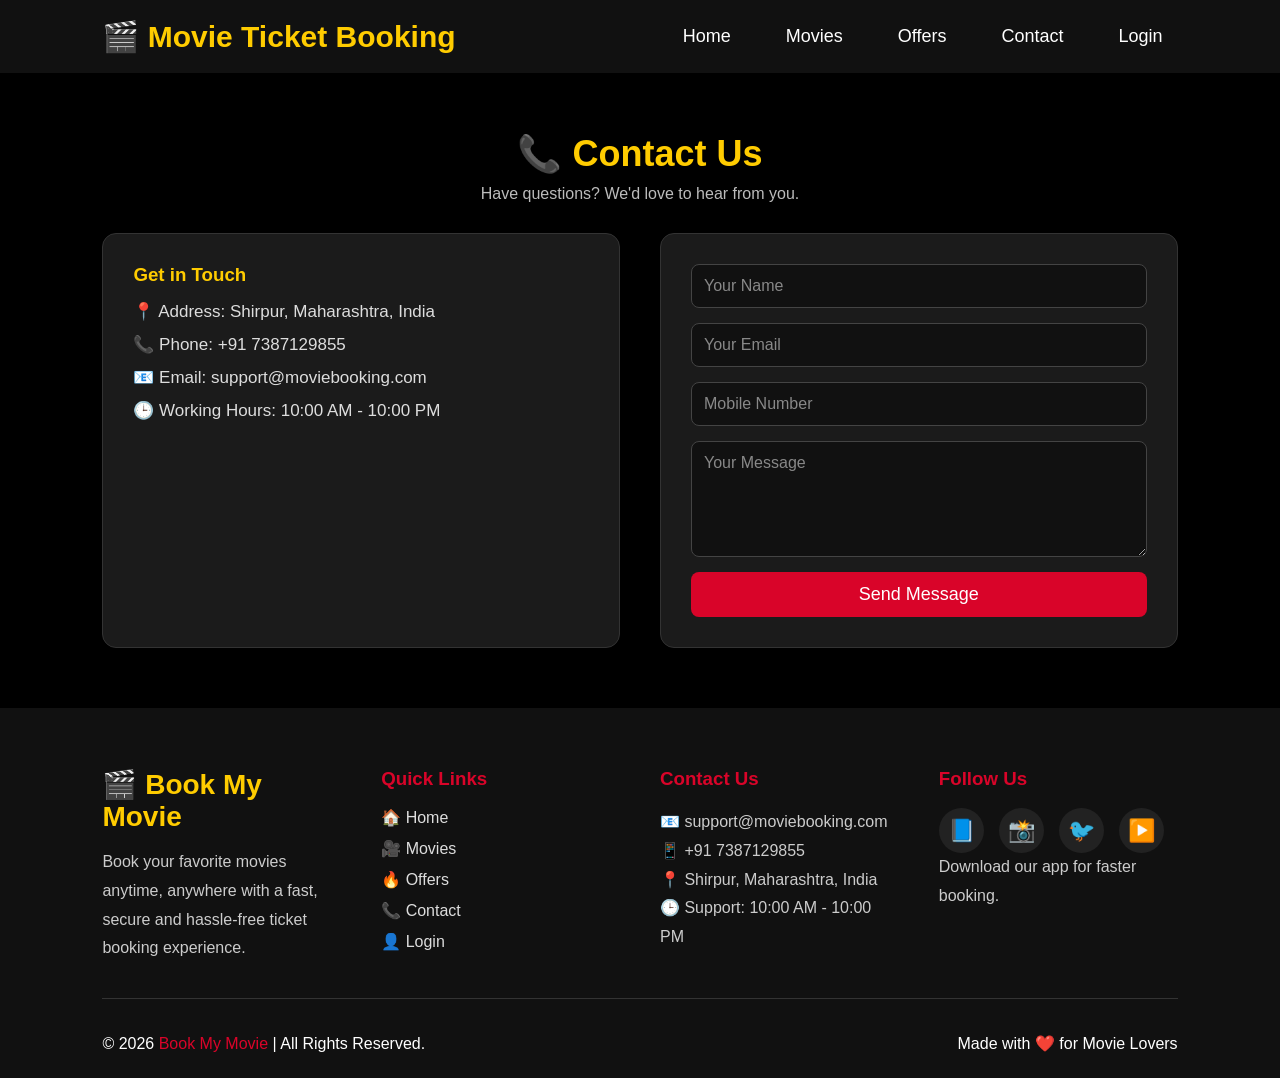
<file: contact.html>
<!DOCTYPE html>
<html lang="en">

<head>
    <meta charset="UTF-8">
    <meta name="viewport" content="width=device-width, initial-scale=1.0">
    <title>Book My Movie - Contact</title>
    <style>
        /* Reset */
        * {
            margin: 0;
            padding: 0;
            box-sizing: border-box;
            font-family: Arial, Helvetica, sans-serif;
        }

        body {
            background: #000;
        }

        /* Header */
        header {
            display: flex;
            justify-content: space-between;
            align-items: center;
            padding: 18px 8%;
            background: #111;
            color: white;
            position: sticky;
            top: 0;
            z-index: 1000;
        }

        header h1 {
            font-size: 30px;
            color: #ffcc00;
        }

        #menuCheck {
            display: none;
        }

        .menu-toggle {
            display: none;
            flex-direction: column;
            justify-content: space-between;
            width: 30px;
            height: 22px;
            cursor: pointer;
            z-index: 1100;
        }

        .menu-toggle span {
            display: block;
            height: 3px;
            width: 100%;
            background: #ffcc00;
            border-radius: 3px;
            transition: .3s;
        }

        #menuCheck:checked~.menu-toggle span:nth-child(1) {
            transform: translateY(9.5px) rotate(45deg);
        }

        #menuCheck:checked~.menu-toggle span:nth-child(2) {
            opacity: 0;
        }

        #menuCheck:checked~.menu-toggle span:nth-child(3) {
            transform: translateY(-9.5px) rotate(-45deg);
        }

        nav {
            display: flex;
            align-items: center;
            gap: 25px;
        }

        nav a {
            text-decoration: none;
            color: white;
            font-size: 18px;
            font-weight: 500;
            transition: .3s;
            padding: 8px 15px;
            border-radius: 5px;
        }

        nav a:hover {
            background: #d90429;
            color: #fff;
        }

        .contact {
            padding: 60px 8%;
            background: #000;
        }

        .contact h2 {
            text-align: center;
            font-size: 36px;
            color: #ffcc00;
            margin-bottom: 10px;
        }

        .contact p {
            text-align: center;
            color: #bbb;
            margin-bottom: 30px;
        }

        .contact-container {
            display: flex;
            justify-content: space-between;
            gap: 40px;
            flex-wrap: wrap;
        }

        .contact-info,
        .contact-form {
            flex: 1;
            min-width: 300px;
            background: #1b1b1b;
            border: 1px solid #333;
            border-radius: 14px;
            padding: 30px;
        }

        .contact-info h3 {
            color: #ffcc00;
            margin-bottom: 15px;
        }

        .contact-info p {
            text-align: left;
            margin: 12px 0;
            font-size: 17px;
            color: #ddd;
        }

        .contact-form form {
            display: flex;
            flex-direction: column;
        }

        .contact-form input,
        .contact-form textarea {
            padding: 12px;
            margin-bottom: 15px;
            border: 1px solid #444;
            border-radius: 8px;
            font-size: 16px;
            background: #111;
            color: #fff;
        }

        .contact-form input::placeholder,
        .contact-form textarea::placeholder {
            color: #888;
        }

        .contact-form input:focus,
        .contact-form textarea:focus {
            outline: none;
            border-color: #d90429;
        }

        .contact-form button {
            padding: 12px;
            background: #d90429;
            color: #fff;
            border: none;
            border-radius: 8px;
            cursor: pointer;
            font-size: 18px;
            transition: .3s;
        }

        .contact-form button:hover {
            background: #ffcc00;
            color: #111;
        }

        /* ==========================
       SUCCESS POPUP MODAL (pure CSS, driven by :target)
    ========================== */

        .overlay {
            display: none;
            position: fixed;
            inset: 0;
            background: rgba(0, 0, 0, 0.75);
            backdrop-filter: blur(3px);
            z-index: 2000;
            align-items: center;
            justify-content: center;
        }

        /* When the URL hash matches this popup's id, show it — no JS needed */
        .overlay:target {
            display: flex;
        }

        .popup {
            background: #161616;
            border: 2px solid #d90429;
            border-radius: 18px;
            padding: 40px 35px;
            width: 90%;
            max-width: 380px;
            text-align: center;
            box-shadow: 0 0 40px rgba(217, 4, 41, .5);
            position: relative;
        }

        .popup .checkmark {
            width: 70px;
            height: 70px;
            margin: 0 auto 18px;
            border-radius: 50%;
            background: linear-gradient(45deg, #00c853, #2e7d32);
            display: flex;
            align-items: center;
            justify-content: center;
            font-size: 34px;
            color: white;
            box-shadow: 0 0 20px rgba(0, 200, 83, .6);
        }

        .popup h2 {
            color: #fff;
            font-size: 24px;
            margin-bottom: 10px;
            text-transform: uppercase;
            letter-spacing: 1px;
        }

        .popup p.msg {
            color: #bbb;
            font-size: 15px;
            margin-bottom: 6px;
        }

        .popup .close-btn {
            display: block;
            margin-top: 20px;
            width: 100%;
            padding: 13px;
            border: none;
            border-radius: 8px;
            background: linear-gradient(45deg, #d90429, #8f0018);
            color: white;
            font-size: 16px;
            font-weight: bold;
            cursor: pointer;
            transition: .3s;
            text-decoration: none;
        }

        .popup .close-btn:hover {
            background: linear-gradient(45deg, #ffffff, #d90429);
            color: black;
            box-shadow: 0 0 20px #d90429;
        }

        /* ==========================
       FOOTER
    ========================== */

        .footer {
            background: #111;
            padding: 60px 8% 25px;
            color: #fff;
        }

        .footer-container {
            display: grid;
            grid-template-columns: repeat(auto-fit, minmax(220px, 1fr));
            gap: 40px;
        }

        .footer-logo {
            color: #ffcc00;
            margin-bottom: 15px;
            font-size: 28px;
        }

        .footer-box h3 {
            color: #d90429;
            margin-bottom: 18px;
        }

        .footer-box p {
            color: #ccc;
            line-height: 1.8;
        }

        .footer-box ul {
            list-style: none;
        }

        .footer-box ul li {
            margin: 12px 0;
        }

        .footer-box ul li a {
            color: #ddd;
            text-decoration: none;
            transition: .3s;
        }

        .footer-box ul li a:hover {
            color: #d90429;
            padding-left: 5px;
        }

        .social-icons {
            display: flex;
            gap: 15px;
            margin-top: 15px;
        }

        .social-icons a {
            width: 45px;
            height: 45px;
            display: flex;
            justify-content: center;
            align-items: center;
            background: #222;
            border-radius: 50%;
            text-decoration: none;
            font-size: 22px;
            transition: .3s;
        }

        .social-icons a:hover {
            background: #d90429;
        }

        .footer hr {
            margin: 35px 0;
            border: none;
            height: 1px;
            background: #333;
        }

        .footer-bottom {
            display: flex;
            justify-content: space-between;
            align-items: center;
            flex-wrap: wrap;
            gap: 15px;
        }

        .footer-bottom span {
            color: #d90429;
        }

        @media(max-width:1024px) {

            .contact {
                padding: 50px 5%;
            }

            .footer {
                padding: 50px 5%;
            }

            .footer-container {
                grid-template-columns: repeat(2, 1fr);
            }
        }

        @media(max-width:768px) {

            header {
                flex-wrap: wrap;
            }

            .menu-toggle {
                display: flex;
            }

            nav {
                display: none;
                flex-direction: column;
                width: 100%;
                background: #111;
                position: absolute;
                top: 100%;
                left: 0;
                padding: 10px 0;
                gap: 0;
                border-top: 1px solid #262626;
            }

            #menuCheck:checked~nav {
                display: flex;
            }

            nav a {
                width: 100%;
                text-align: center;
                padding: 14px 15px;
                border-radius: 0;
                border-bottom: 1px solid #1c1c1c;
            }

            .contact {
                padding: 40px 15px;
            }

            .contact h2 {
                font-size: 28px;
            }

            .contact p {
                font-size: 15px;
            }

            .contact-container {
                flex-direction: column;
                gap: 25px;
            }

            .contact-info,
            .contact-form {
                min-width: 100%;
                padding: 22px 18px;
            }

            .contact-info p {
                text-align: center;
                font-size: 15px;
            }

            .contact-info h3 {
                text-align: center;
            }

            .contact-form button {
                width: 100%;
            }

            .footer {
                padding: 40px 15px;
            }

            .footer-container {
                grid-template-columns: 1fr;
                text-align: center;
            }

            .social-icons {
                justify-content: center;
            }

            .footer-bottom {
                flex-direction: column;
                text-align: center;
            }
        }

        @media(max-width:480px) {

            header {
                padding: 14px;
            }

            header h1 {
                font-size: 22px;
            }

            .contact h2 {
                font-size: 24px;
            }

            .contact-form input,
            .contact-form textarea {
                font-size: 15px;
            }

            .footer-logo {
                font-size: 22px;
            }
        }
    </style>
</head>

<body>

    <header>
        <h1>🎬 Movie Ticket Booking</h1>

        <input type="checkbox" id="menuCheck">

        <label for="menuCheck" class="menu-toggle" aria-label="Toggle navigation">
            <span></span>
            <span></span>
            <span></span>
        </label>

        <nav>
            <a href="index.html">Home</a>
            <a href="movies.html">Movies</a>
            <a href="offers.html">Offers</a>
            <a href="contact.html">Contact</a>
            <a href="login.html">Login</a>
        </nav>
    </header>


    <!-- Contact Section -->
    <section class="contact">

        <h2>📞 Contact Us</h2>
        <p>Have questions? We'd love to hear from you.</p>

        <div class="contact-container">

            <div class="contact-info">
                <h3>Get in Touch</h3>
                <p>📍 Address: Shirpur, Maharashtra, India</p>
                <p>📞 Phone: +91 7387129855</p>
                <p>📧 Email: support@moviebooking.com</p>
                <p>🕒 Working Hours: 10:00 AM - 10:00 PM</p>
            </div>

            <div class="contact-form">
                <!-- No JavaScript: submitting jumps the page to #successPopup, and the
                     .overlay:target CSS rule below reveals the popup -->
                <form action="#successPopup" method="get">
                    <input type="text" name="name" placeholder="Your Name" required>

                    <input type="email" name="email" placeholder="Your Email" required>

                    <input type="tel" name="mobile" placeholder="Mobile Number" required>

                    <textarea rows="5" name="message" placeholder="Your Message" required></textarea>

                    <button type="submit">Send Message</button>
                </form>
            </div>

        </div>

    </section>

    <!-- Success Popup — shown purely via CSS :target, no JavaScript -->
    <div class="overlay" id="successPopup">
        <div class="popup">
            <div class="checkmark">✓</div>
            <h2>Message Sent!</h2>
            <p class="msg"></p>
            <a href="#" class="close-btn">Close</a>
        </div>
    </div>


    <!-- Footer -->
    <footer class="footer">

        <div class="footer-container">

            <div class="footer-box">
                <h2 class="footer-logo">🎬 Book My Movie</h2>
                <p>
                    Book your favorite movies anytime, anywhere with a fast,
                    secure and hassle-free ticket booking experience.
                </p>
            </div>

            <div class="footer-box">
                <h3>Quick Links</h3>
                <ul>
                    <li><a href="index.html">🏠 Home</a></li>
                    <li><a href="movies.html">🎥 Movies</a></li>
                    <li><a href="offers.html">🔥 Offers</a></li>
                    <li><a href="contact.html">📞 Contact</a></li>
                    <li><a href="login.html">👤 Login</a></li>
                </ul>
            </div>

            <div class="footer-box">
                <h3>Contact Us</h3>
                <p>📧 support@moviebooking.com</p>
                <p>📱 +91 7387129855</p>
                <p>📍 Shirpur, Maharashtra, India</p>
                <p>🕒 Support: 10:00 AM - 10:00 PM</p>
            </div>

            <div class="footer-box">
                <h3>Follow Us</h3>
                <div class="social-icons">
                    <a href="#">📘</a>
                    <a href="#">📸</a>
                    <a href="#">🐦</a>
                    <a href="#">▶️</a>
                </div>
                <p class="download">Download our app for faster booking.</p>
            </div>

        </div>

        <hr>

        <div class="footer-bottom">
            <p>© 2026 <span>Book My Movie</span> | All Rights Reserved.</p>
            <p>Made with ❤️ for Movie Lovers</p>
        </div>

    </footer>

</body>

</html>
</file>
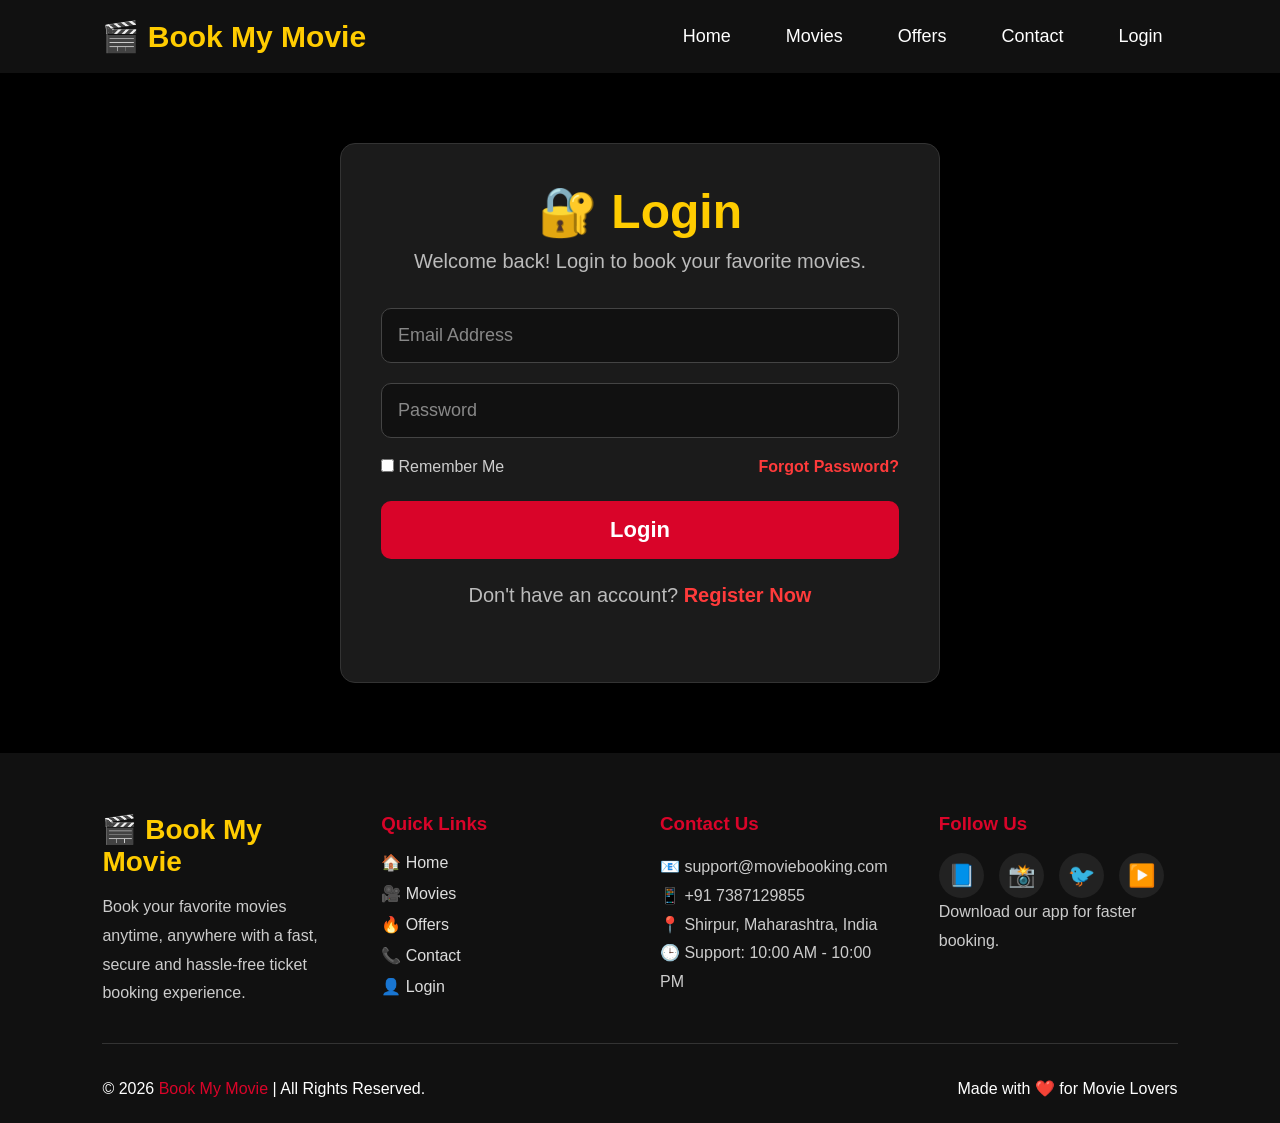
<file: login.html>
<!DOCTYPE html>
<html lang="en">

<head>
    <meta charset="UTF-8">
    <meta name="viewport" content="width=device-width, initial-scale=1.0">
    <title>Book My Movie - Login</title>
    <style>
        /* Reset */
        * {
            margin: 0;
            padding: 0;
            box-sizing: border-box;
            font-family: Arial, Helvetica, sans-serif;
        }

        body {
            background: #000;
        }

        /* Header */
        header {
            display: flex;
            justify-content: space-between;
            align-items: center;
            padding: 18px 8%;
            background: #111;
            color: rgb(241, 236, 236);
            position: sticky;
            top: 0;
            z-index: 1000;
        }

        header h1 {
            font-size: 30px;
            color: #ffcc00;
        }

        /* Hidden checkbox that drives the mobile menu state (CSS-only, no JS) */
        #menuCheck {
            display: none;
        }

        /* Hamburger icon — hidden on desktop, shown on mobile */
        .menu-toggle {
            display: none;
            flex-direction: column;
            justify-content: space-between;
            width: 30px;
            height: 22px;
            cursor: pointer;
            z-index: 1100;
        }

        .menu-toggle span {
            display: block;
            height: 3px;
            width: 100%;
            background: #ffcc00;
            border-radius: 3px;
            transition: .3s;
        }

        /* Hamburger animates into an X when the checkbox is checked */
        #menuCheck:checked~.menu-toggle span:nth-child(1) {
            transform: translateY(9.5px) rotate(45deg);
        }

        #menuCheck:checked~.menu-toggle span:nth-child(2) {
            opacity: 0;
        }

        #menuCheck:checked~.menu-toggle span:nth-child(3) {
            transform: translateY(-9.5px) rotate(-45deg);
        }

        /* Navbar */
        nav {
            display: flex;
            align-items: center;
            gap: 25px;
        }

        nav a {
            text-decoration: none;
            color: white;
            font-size: 18px;
            font-weight: 500;
            transition: .3s;
            padding: 8px 15px;
            border-radius: 5px;
        }

        nav a:hover {
            background: #d90429;
            color: #f3f1f1;
        }

        /* Login Section */

        .login-section {
            padding: 70px 20px;
            background: #000;
        }

        .login-container {
            max-width: 600px;
            margin: auto;
            background: #1b1b1b;
            border: 1px solid #333;
            padding: 40px;
            border-radius: 15px;
            box-shadow: 0 8px 20px rgba(0, 0, 0, .5);
        }

        /* Heading */

        .login-container h1 {
            text-align: center;
            color: #ffcc00;
            font-size: 48px;
            margin-bottom: 10px;
        }

        .login-container p {
            text-align: center;
            color: #bbb;
            font-size: 20px;
            margin-bottom: 35px;
        }

        /* Inputs */

        .login-container input[type=email],
        .login-container input[type=password] {

            width: 100%;
            padding: 16px;
            margin-bottom: 20px;
            border: 1px solid #444;
            border-radius: 10px;
            font-size: 18px;
            box-sizing: border-box;
            outline: none;
            background: #111;
            color: #fff;
        }

        .login-container input::placeholder {
            color: #888;
        }

        .login-container input:focus {
            border: 1px solid #d90429;
        }

        /* Remember */

        .login-options {

            display: flex;
            justify-content: space-between;
            align-items: center;
            margin-bottom: 25px;
        }

        .login-options label {
            color: #ccc;
            font-size: 16px;
        }

        .login-options a {

            color: #ff3b3b;
            text-decoration: none;
            font-weight: bold;
        }

        .login-options a:hover {
            text-decoration: underline;
        }

        /* Button */

        .login-container button {

            width: 100%;
            padding: 16px;
            border: none;
            border-radius: 10px;
            background: #d90429;
            color: white;
            font-size: 22px;
            cursor: pointer;
            font-weight: bold;
            transition: .3s;
        }

        .login-container button:hover {
            background: #ffcc00;
            color: #111;
        }

        /* Register */

        .register {

            margin-top: 25px;
            text-align: center;
            color: #bbb;
        }

        .register a {

            color: #ff3b3b;
            font-weight: bold;
            text-decoration: none;
        }

        .register a:hover {
            text-decoration: underline;
        }

        /* ==========================
       SUCCESS POPUP MODAL (pure CSS, driven by :target)
    ========================== */

        .overlay {
            display: none;
            position: fixed;
            inset: 0;
            background: rgba(0, 0, 0, 0.75);
            backdrop-filter: blur(3px);
            z-index: 2000;
            align-items: center;
            justify-content: center;
        }

        /* When the URL hash matches this popup's id, show it — no JS needed */
        .overlay:target {
            display: flex;
        }

        .popup {
            background: #161616;
            border: 2px solid #d90429;
            border-radius: 18px;
            padding: 40px 35px;
            width: 90%;
            max-width: 380px;
            text-align: center;
            box-shadow: 0 0 40px rgba(217, 4, 41, .5);
            position: relative;
        }

        .popup .checkmark {
            width: 70px;
            height: 70px;
            margin: 0 auto 18px;
            border-radius: 50%;
            background: linear-gradient(45deg, #00c853, #2e7d32);
            display: flex;
            align-items: center;
            justify-content: center;
            font-size: 34px;
            color: white;
            box-shadow: 0 0 20px rgba(0, 200, 83, .6);
        }

        .popup h2 {
            color: #fff;
            font-size: 24px;
            margin-bottom: 10px;
            text-transform: uppercase;
            letter-spacing: 1px;
        }

        .popup p.msg {
            color: #bbb;
            font-size: 15px;
            margin-bottom: 6px;
        }

        .popup .close-btn {
            display: block;
            margin-top: 20px;
            width: 100%;
            padding: 13px;
            border: none;
            border-radius: 8px;
            background: linear-gradient(45deg, #d90429, #8f0018);
            color: white;
            font-size: 16px;
            font-weight: bold;
            cursor: pointer;
            transition: .3s;
            text-decoration: none;
        }

        .popup .close-btn:hover {
            background: linear-gradient(45deg, #ffffff, #d90429);
            color: black;
            box-shadow: 0 0 20px #d90429;
        }

        /* ==========================
       FOOTER
    ========================== */

        .footer {
            background: #111;
            padding: 60px 8% 25px;
            color: #fff;
        }

        .footer-container {
            display: grid;
            grid-template-columns: repeat(auto-fit, minmax(220px, 1fr));
            gap: 40px;
        }

        .footer-logo {
            color: #ffcc00;
            margin-bottom: 15px;
            font-size: 28px;
        }

        .footer-box h3 {
            color: #d90429;
            margin-bottom: 18px;
        }

        .footer-box p {
            color: #ccc;
            line-height: 1.8;
        }

        .footer-box ul {
            list-style: none;
        }

        .footer-box ul li {
            margin: 12px 0;
        }

        .footer-box ul li a {
            color: #ddd;
            text-decoration: none;
            transition: .3s;
        }

        .footer-box ul li a:hover {
            color: #d90429;
            padding-left: 5px;
        }

        .social-icons {
            display: flex;
            gap: 15px;
            margin-top: 15px;
        }

        .social-icons a {
            width: 45px;
            height: 45px;
            display: flex;
            justify-content: center;
            align-items: center;
            background: #222;
            border-radius: 50%;
            text-decoration: none;
            font-size: 22px;
            transition: .3s;
        }

        .social-icons a:hover {
            background: #d90429;
        }

        .footer hr {
            margin: 35px 0;
            border: none;
            height: 1px;
            background: #333;
        }

        .footer-bottom {
            display: flex;
            justify-content: space-between;
            align-items: center;
            flex-wrap: wrap;
            gap: 15px;
        }

        .footer-bottom span {
            color: #d90429;
        }

        /* ==========================
       TABLET
    ========================== */

        @media(max-width:1024px) {

            .footer {
                padding: 50px 5%;
            }

            .footer-container {
                grid-template-columns: repeat(2, 1fr);
            }
        }

        /* ==========================
       MOBILE
    ========================== */

        @media(max-width:768px) {

            header {
                flex-wrap: wrap;
            }

            .menu-toggle {
                display: flex;
            }

            nav {
                display: none;
                flex-direction: column;
                width: 100%;
                background: #111;
                position: absolute;
                top: 100%;
                left: 0;
                padding: 10px 0;
                gap: 0;
                border-top: 1px solid #262626;
            }

            /* Reveal the nav when the hidden checkbox is checked */
            #menuCheck:checked~nav {
                display: flex;
            }

            nav a {
                width: 100%;
                text-align: center;
                padding: 14px 15px;
                border-radius: 0;
                border-bottom: 1px solid #1c1c1c;
            }

            .login-section {
                padding: 40px 15px;
            }

            .login-container {
                padding: 25px;
            }

            .login-container h1 {
                font-size: 36px;
            }

            .login-container p {
                font-size: 16px;
            }

            .login-options {
                flex-direction: column;
                align-items: flex-start;
                gap: 10px;
            }

            .footer {
                padding: 40px 15px;
            }

            .footer-container {
                grid-template-columns: 1fr;
                text-align: center;
            }

            .social-icons {
                justify-content: center;
            }

            .footer-bottom {
                flex-direction: column;
                text-align: center;
            }
        }

        /* ==========================
       SMALL MOBILE
    ========================== */

        @media(max-width:480px) {

            header {
                padding: 14px;
            }

            header h1 {
                font-size: 22px;
            }

            .login-container h1 {
                font-size: 28px;
            }

            .login-container p {
                font-size: 14px;
            }

            .login-container {
                padding: 20px;
            }

            .footer-logo {
                font-size: 22px;
            }
        }
    </style>
</head>

<body>

    <header>
        <h1>🎬 Book My Movie</h1>

        <!-- Hidden checkbox drives the mobile menu open/close state, no JS needed -->
        <input type="checkbox" id="menuCheck">

        <label for="menuCheck" class="menu-toggle" aria-label="Toggle navigation">
            <span></span>
            <span></span>
            <span></span>
        </label>

        <nav>
            <a href="index.html">Home</a>
            <a href="movies.html">Movies</a>
            <a href="offers.html">Offers</a>
            <a href="contact.html">Contact</a>
            <a href="login.html">Login</a>
        </nav>
    </header>


    <section class="login-section">

        <div class="login-container">

            <h1>🔐 Login</h1>
            <p>Welcome back! Login to book your favorite movies.</p>

            <!-- No JavaScript: submitting jumps the page to #loginSuccess, and the
                 .overlay:target CSS rule below reveals the popup -->
            <form action="#loginSuccess" method="get">

                <input type="email" name="email" placeholder="Email Address" required>

                <input type="password" name="password" placeholder="Password" required>

                <div class="login-options">

                    <label>
                        <input type="checkbox">
                        Remember Me
                    </label>

                    <a href="#">Forgot Password?</a>

                </div>

                <button type="submit">Login</button>

                <p class="register">
                    Don't have an account?
                    <a href="#">Register Now</a>
                </p>

            </form>

        </div>

    </section>

    <!-- Success Popup — shown purely via CSS :target, no JavaScript -->
    <div class="overlay" id="loginSuccess">
        <div class="popup">
            <div class="checkmark">✓</div>
            <h2>Login Successful!</h2>
            <p class="msg"></p>
            <a href="index.html" class="close-btn">Continue</a>
        </div>
    </div>


    <!-- Footer -->
    <footer class="footer">

        <div class="footer-container">

            <div class="footer-box">
                <h2 class="footer-logo">🎬 Book My Movie</h2>
                <p>
                    Book your favorite movies anytime, anywhere with a fast,
                    secure and hassle-free ticket booking experience.
                </p>
            </div>

            <div class="footer-box">
                <h3>Quick Links</h3>
                <ul>
                    <li><a href="index.html">🏠 Home</a></li>
                    <li><a href="movies.html">🎥 Movies</a></li>
                    <li><a href="offers.html">🔥 Offers</a></li>
                    <li><a href="contact.html">📞 Contact</a></li>
                    <li><a href="login.html">👤 Login</a></li>
                </ul>
            </div>

            <div class="footer-box">
                <h3>Contact Us</h3>
                <p>📧 support@moviebooking.com</p>
                <p>📱 +91 7387129855</p>
                <p>📍 Shirpur, Maharashtra, India</p>
                <p>🕒 Support: 10:00 AM - 10:00 PM</p>
            </div>

            <div class="footer-box">
                <h3>Follow Us</h3>
                <div class="social-icons">
                    <a href="#">📘</a>
                    <a href="#">📸</a>
                    <a href="#">🐦</a>
                    <a href="#">▶️</a>
                </div>
                <p class="download">Download our app for faster booking.</p>
            </div>

        </div>

        <hr>

        <div class="footer-bottom">
            <p>© 2026 <span>Book My Movie</span> | All Rights Reserved.</p>
            <p>Made with ❤️ for Movie Lovers</p>
        </div>

    </footer>

</body>

</html>
</file>
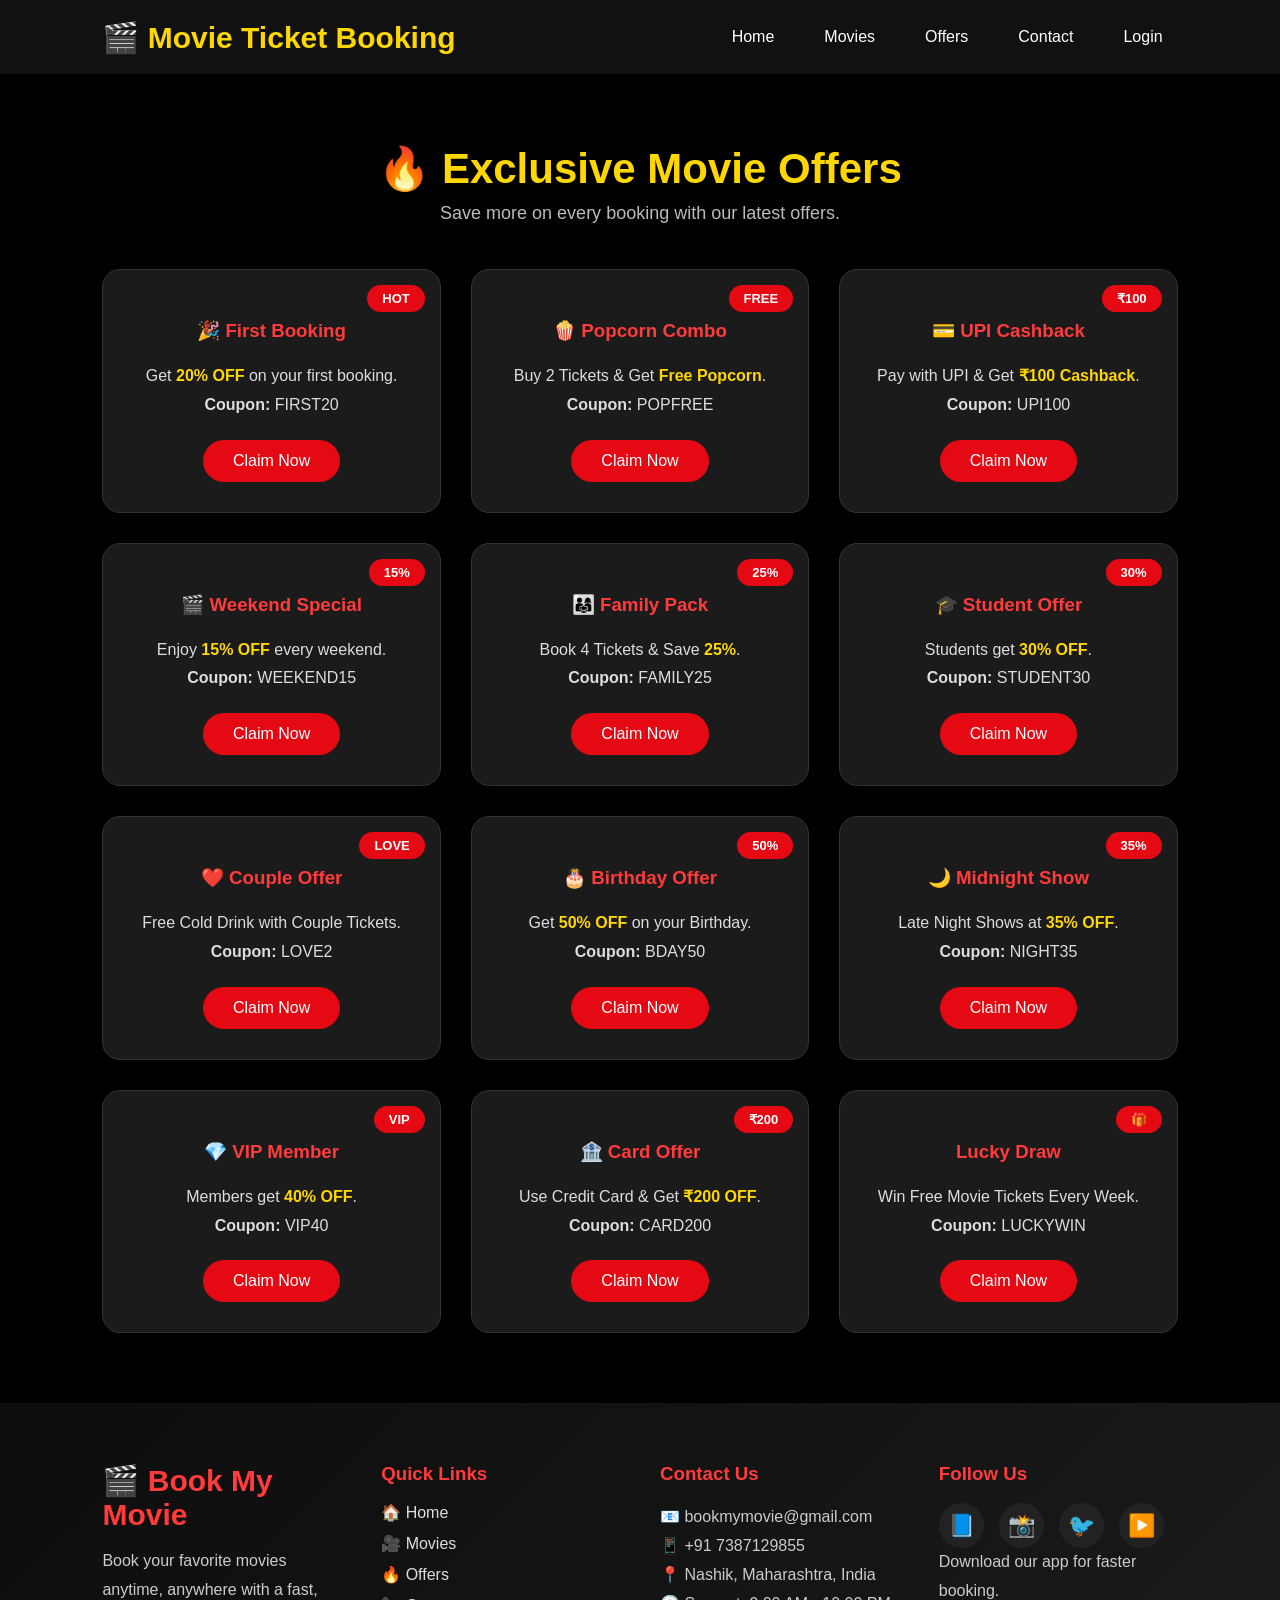
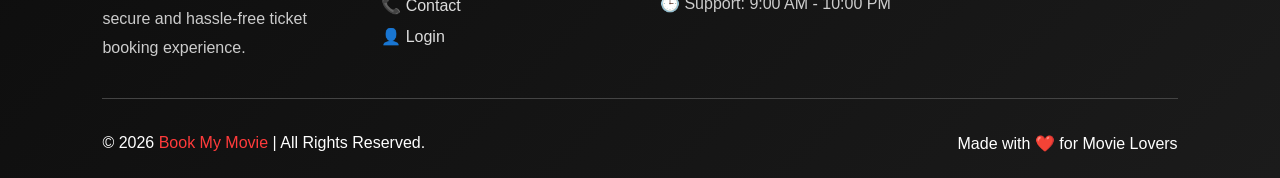
<file: offers.html>
<!DOCTYPE html>
<html lang="en">

<head>
    <meta charset="UTF-8">
    <meta name="viewport" content="width=device-width, initial-scale=1.0">
    <title>Book My Movie - Offers</title>
    <style>
        /* ==========================
   RESET
========================== */

        * {
            margin: 0;
            padding: 0;
            box-sizing: border-box;
        }

        body {
            font-family: Arial, Helvetica, sans-serif;
            background: #000;
            color: #fff;
        }

        /* ==========================
   HEADER
========================== */

        header {
            width: 100%;
            display: flex;
            justify-content: space-between;
            align-items: center;
            padding: 18px 8%;
            background: #111;
            position: sticky;
            top: 0;
            z-index: 999;
        }

        header h1 {
            color: #ffd700;
            font-size: 30px;
        }

        #menuCheck {
            display: none;
        }

        .menu-toggle {
            display: none;
            flex-direction: column;
            justify-content: space-between;
            width: 30px;
            height: 22px;
            cursor: pointer;
            z-index: 1100;
        }

        .menu-toggle span {
            display: block;
            height: 3px;
            width: 100%;
            background: #ffd700;
            border-radius: 3px;
            transition: .3s;
        }

        #menuCheck:checked~.menu-toggle span:nth-child(1) {
            transform: translateY(9.5px) rotate(45deg);
        }

        #menuCheck:checked~.menu-toggle span:nth-child(2) {
            opacity: 0;
        }

        #menuCheck:checked~.menu-toggle span:nth-child(3) {
            transform: translateY(-9.5px) rotate(-45deg);
        }

        nav {
            display: flex;
            gap: 20px;
        }

        nav a {
            color: #fff;
            text-decoration: none;
            padding: 10px 15px;
            border-radius: 5px;
            transition: .3s;
        }

        nav a:hover {
            background: #e50914;
        }

        /* ==========================
   OFFERS
========================== */

        .offers {
            padding: 70px 8%;
            background: #000;
        }

        .offers h2 {
            text-align: center;
            color: #ffd700;
            font-size: 42px;
            margin-bottom: 10px;
        }

        .offer-subtitle {
            text-align: center;
            color: #bbb;
            margin-bottom: 45px;
            font-size: 18px;
        }

        .offers-container {
            display: grid;
            grid-template-columns: repeat(auto-fit, minmax(260px, 1fr));
            gap: 30px;
        }

        .offer-card {
            position: relative;
            background: #1b1b1b;
            border-radius: 18px;
            border: 1px solid #333;
            padding: 30px 20px;
            text-align: center;
            transition: .4s;
        }

        .offer-card:hover {
            transform: translateY(-10px);
            border-color: #e50914;
            box-shadow: 0 0 20px rgba(229, 9, 20, .4);
        }

        .badge {
            position: absolute;
            top: 15px;
            right: 15px;
            background: #e50914;
            color: #fff;
            padding: 6px 15px;
            border-radius: 20px;
            font-size: 13px;
            font-weight: bold;
        }

        .offer-card h3 {
            margin: 20px 0;
            color: #ff3b3b;
        }

        .offer-card p {
            line-height: 1.8;
            color: #ddd;
        }

        .offer-card strong {
            color: #ffd700;
        }

        .offer-card .claim-btn {
            display: inline-block;
            margin-top: 20px;
            padding: 12px 30px;
            border: none;
            border-radius: 30px;
            background: #e50914;
            color: #fff;
            font-size: 16px;
            cursor: pointer;
            transition: .3s;
        }

        .offer-card .claim-btn:hover {
            background: #b20710;
        }

        /* ==========================
   CSS-ONLY POPUP (one per offer)
========================== */

        /* the state-holding checkbox is never visible itself */
        .claim-check {
            display: none;
        }

        /* full-screen dim backdrop, hidden until its checkbox is checked */
        .modal-overlay {
            display: none;
            position: fixed;
            inset: 0;
            background: rgba(0, 0, 0, .8);
            z-index: 3000;
            justify-content: center;
            align-items: center;
            padding: 20px;
        }

        .modal-box {
            background: #1b1b1b;
            border: 1px solid #2ecc71;
            border-radius: 18px;
            padding: 40px 30px;
            max-width: 340px;
            width: 100%;
            text-align: center;
            box-shadow: 0 0 30px rgba(46, 204, 113, .4);
        }

        .modal-box .tick {
            font-size: 46px;
            margin-bottom: 12px;
        }

        .modal-box h3 {
            color: #2ecc71;
            margin-bottom: 10px;
            font-size: 21px;
        }

        .modal-box p {
            color: #ddd;
            margin-bottom: 6px;
            line-height: 1.6;
            font-size: 14px;
        }

        .modal-coupon {
            display: inline-block;
            margin: 10px 0 22px;
            padding: 8px 18px;
            border: 1px dashed #ffd700;
            border-radius: 8px;
            color: #ffd700;
            font-weight: bold;
            letter-spacing: 1px;
        }

        .modal-close {
            display: inline-block;
            padding: 10px 28px;
            border-radius: 30px;
            background: #2ecc71;
            color: #000;
            font-weight: bold;
            cursor: pointer;
            transition: .3s;
        }

        .modal-close:hover {
            background: #27ae60;
        }

        /* each checkbox reveals ONLY its own matching overlay by id */
        #claim1:checked~#modal1,
        #claim2:checked~#modal2,
        #claim3:checked~#modal3,
        #claim4:checked~#modal4,
        #claim5:checked~#modal5,
        #claim6:checked~#modal6,
        #claim7:checked~#modal7,
        #claim8:checked~#modal8,
        #claim9:checked~#modal9,
        #claim10:checked~#modal10,
        #claim11:checked~#modal11,
        #claim12:checked~#modal12 {
            display: flex;
        }

        /* ==========================
   FOOTER
========================== */

        .footer {
            background: linear-gradient(135deg, #0d0d0d, #1b1b1b);
            padding: 60px 8% 25px;
            color: #fff;
        }

        .footer-container {
            display: grid;
            grid-template-columns: repeat(auto-fit, minmax(220px, 1fr));
            gap: 40px;
        }

        .footer-logo {
            color: #ff3b3b;
            margin-bottom: 15px;
            font-size: 30px;
        }

        .footer-box h3 {
            color: #ff3b3b;
            margin-bottom: 18px;
        }

        .footer-box p {
            color: #ccc;
            line-height: 1.8;
        }

        .footer-box ul {
            list-style: none;
        }

        .footer-box ul li {
            margin: 12px 0;
        }

        .footer-box ul li a {
            color: #ddd;
            text-decoration: none;
            transition: .3s;
        }

        .footer-box ul li a:hover {
            color: #ff3b3b;
            padding-left: 5px;
        }

        .social-icons {
            display: flex;
            gap: 15px;
            margin-top: 15px;
        }

        .social-icons a {
            width: 45px;
            height: 45px;
            display: flex;
            justify-content: center;
            align-items: center;
            background: #222;
            border-radius: 50%;
            text-decoration: none;
            font-size: 22px;
            transition: .3s;
        }

        .social-icons a:hover {
            background: #e50914;
        }

        .footer hr {
            margin: 35px 0;
            border: none;
            height: 1px;
            background: #444;
        }

        .footer-bottom {
            display: flex;
            justify-content: space-between;
            align-items: center;
            flex-wrap: wrap;
            gap: 15px;
        }

        .footer-bottom span {
            color: #ff3b3b;
        }

        /* ==========================
   TABLET VIEW
========================== */

        @media screen and (max-width:1024px) {

            header {
                padding: 15px 5%;
            }

            header h1 {
                font-size: 26px;
            }

            .offers {
                padding: 50px 5%;
            }

            .offers h2 {
                font-size: 36px;
            }

            .offer-subtitle {
                font-size: 17px;
            }

            .offers-container {
                grid-template-columns: repeat(2, 1fr);
                gap: 20px;
            }

            .offer-card {
                width: 100%;
                padding: 25px 18px;
            }

            .footer {
                padding: 50px 5%;
            }

            .footer-container {
                grid-template-columns: repeat(2, 1fr);
                gap: 30px;
            }

            .footer-bottom {
                flex-direction: column;
                text-align: center;
            }

        }

        /* ==========================
   MOBILE VIEW
========================== */

        @media screen and (max-width:767px) {

            header {
                flex-wrap: wrap;
                padding: 15px;
            }

            header h1 {
                font-size: 22px;
            }

            .menu-toggle {
                display: flex;
            }

            nav {
                display: none;
                flex-direction: column;
                width: 100%;
                background: #111;
                position: absolute;
                top: 100%;
                left: 0;
                padding: 10px 0;
                gap: 0;
                border-top: 1px solid #262626;
            }

            #menuCheck:checked~nav {
                display: flex;
            }

            nav a {
                width: 100%;
                text-align: center;
                font-size: 15px;
                padding: 14px 12px;
                border-radius: 0;
                border-bottom: 1px solid #1c1c1c;
            }

            .offers {
                padding: 40px 15px;
            }

            .offers h2 {
                font-size: 28px;
            }

            .offer-subtitle {
                font-size: 15px;
                margin-bottom: 30px;
            }

            .offers-container {
                grid-template-columns: 1fr;
                gap: 20px;
            }

            .offer-card {
                width: 100%;
                padding: 22px 18px;
            }

            .offer-card h3 {
                font-size: 20px;
            }

            .offer-card p {
                font-size: 14px;
            }

            .offer-card .claim-btn {
                width: 100%;
                padding: 12px;
                font-size: 15px;
            }

            .badge {
                font-size: 11px;
                padding: 5px 12px;
            }

            .footer {
                padding: 40px 15px;
            }

            .footer-container {
                grid-template-columns: 1fr;
                text-align: center;
            }

            .footer-logo {
                font-size: 26px;
            }

            .social-icons {
                justify-content: center;
            }

            .footer-bottom {
                flex-direction: column;
                text-align: center;
            }

            .footer-bottom p {
                font-size: 14px;
            }

        }

        /* ==========================
   SMALL MOBILE (320px-480px)
========================== */

        @media screen and (max-width:480px) {

            header h1 {
                font-size: 20px;
            }

            .offers h2 {
                font-size: 24px;
            }

            .offer-card {
                padding: 18px 15px;
            }

            .offer-card h3 {
                font-size: 18px;
            }

            .offer-card .claim-btn {
                width: 100%;
            }

            .footer-logo {
                font-size: 22px;
            }

        }
    </style>
</head>

<body>

    <header>
        <h1>🎬 Movie Ticket Booking</h1>

        <input type="checkbox" id="menuCheck">

        <label for="menuCheck" class="menu-toggle" aria-label="Toggle navigation">
            <span></span>
            <span></span>
            <span></span>
        </label>

        <nav>
            <a href="index.html">Home</a>
            <a href="movies.html">Movies</a>
            <a href="offers.html">Offers</a>
            <a href="contact.html">Contact</a>
            <a href="login.html">Login</a>
        </nav>
    </header>




    <!-- Offers Section -->
    <section class="offers">

        <h2>🔥 Exclusive Movie Offers</h2>
        <p class="offer-subtitle">
            Save more on every booking with our latest offers.
        </p>

        <div class="offers-container">

            <input type="checkbox" id="claim1" class="claim-check">
            <div class="offer-card">
                <span class="badge">HOT</span>
                <h3>🎉 First Booking</h3>
                <p>Get <strong>20% OFF</strong> on your first booking.</p>
                <p><b>Coupon:</b> FIRST20</p>
                <label for="claim1" class="claim-btn">Claim Now</label>
            </div>
            <div class="modal-overlay" id="modal1">
                <div class="modal-box">
                    <div class="tick">✅</div>
                    <h3>Offer Claimed Successfully!</h3>
                    <p>First Booking discount has been applied.</p>
                    <span class="modal-coupon">FIRST20</span><br>
                    <label for="claim1" class="modal-close">Close</label>
                </div>
            </div>

            <input type="checkbox" id="claim2" class="claim-check">
            <div class="offer-card">
                <span class="badge">FREE</span>
                <h3>🍿 Popcorn Combo</h3>
                <p>Buy 2 Tickets & Get <strong>Free Popcorn</strong>.</p>
                <p><b>Coupon:</b> POPFREE</p>
                <label for="claim2" class="claim-btn">Claim Now</label>
            </div>
            <div class="modal-overlay" id="modal2">
                <div class="modal-box">
                    <div class="tick">✅</div>
                    <h3>Offer Claimed Successfully!</h3>
                    <p>Free popcorn has been added to your next order.</p>
                    <span class="modal-coupon">POPFREE</span><br>
                    <label for="claim2" class="modal-close">Close</label>
                </div>
            </div>

            <input type="checkbox" id="claim3" class="claim-check">
            <div class="offer-card">
                <span class="badge">₹100</span>
                <h3>💳 UPI Cashback</h3>
                <p>Pay with UPI & Get <strong>₹100 Cashback</strong>.</p>
                <p><b>Coupon:</b> UPI100</p>
                <label for="claim3" class="claim-btn">Claim Now</label>
            </div>
            <div class="modal-overlay" id="modal3">
                <div class="modal-box">
                    <div class="tick">✅</div>
                    <h3>Offer Claimed Successfully!</h3>
                    <p>₹100 cashback will reflect on UPI payment.</p>
                    <span class="modal-coupon">UPI100</span><br>
                    <label for="claim3" class="modal-close">Close</label>
                </div>
            </div>

            <input type="checkbox" id="claim4" class="claim-check">
            <div class="offer-card">
                <span class="badge">15%</span>
                <h3>🎬 Weekend Special</h3>
                <p>Enjoy <strong>15% OFF</strong> every weekend.</p>
                <p><b>Coupon:</b> WEEKEND15</p>
                <label for="claim4" class="claim-btn">Claim Now</label>
            </div>
            <div class="modal-overlay" id="modal4">
                <div class="modal-box">
                    <div class="tick">✅</div>
                    <h3>Offer Claimed Successfully!</h3>
                    <p>15% weekend discount is now active.</p>
                    <span class="modal-coupon">WEEKEND15</span><br>
                    <label for="claim4" class="modal-close">Close</label>
                </div>
            </div>

            <input type="checkbox" id="claim5" class="claim-check">
            <div class="offer-card">
                <span class="badge">25%</span>
                <h3>👨‍👩‍👧 Family Pack</h3>
                <p>Book 4 Tickets & Save <strong>25%</strong>.</p>
                <p><b>Coupon:</b> FAMILY25</p>
                <label for="claim5" class="claim-btn">Claim Now</label>
            </div>
            <div class="modal-overlay" id="modal5">
                <div class="modal-box">
                    <div class="tick">✅</div>
                    <h3>Offer Claimed Successfully!</h3>
                    <p>Family pack discount applied to 4 tickets.</p>
                    <span class="modal-coupon">FAMILY25</span><br>
                    <label for="claim5" class="modal-close">Close</label>
                </div>
            </div>

            <input type="checkbox" id="claim6" class="claim-check">
            <div class="offer-card">
                <span class="badge">30%</span>
                <h3>🎓 Student Offer</h3>
                <p>Students get <strong>30% OFF</strong>.</p>
                <p><b>Coupon:</b> STUDENT30</p>
                <label for="claim6" class="claim-btn">Claim Now</label>
            </div>
            <div class="modal-overlay" id="modal6">
                <div class="modal-box">
                    <div class="tick">✅</div>
                    <h3>Offer Claimed Successfully!</h3>
                    <p>Student discount of 30% has been applied.</p>
                    <span class="modal-coupon">STUDENT30</span><br>
                    <label for="claim6" class="modal-close">Close</label>
                </div>
            </div>

            <input type="checkbox" id="claim7" class="claim-check">
            <div class="offer-card">
                <span class="badge">LOVE</span>
                <h3>❤️ Couple Offer</h3>
                <p>Free Cold Drink with Couple Tickets.</p>
                <p><b>Coupon:</b> LOVE2</p>
                <label for="claim7" class="claim-btn">Claim Now</label>
            </div>
            <div class="modal-overlay" id="modal7">
                <div class="modal-box">
                    <div class="tick">✅</div>
                    <h3>Offer Claimed Successfully!</h3>
                    <p>Free cold drinks added to your couple booking.</p>
                    <span class="modal-coupon">LOVE2</span><br>
                    <label for="claim7" class="modal-close">Close</label>
                </div>
            </div>

            <input type="checkbox" id="claim8" class="claim-check">
            <div class="offer-card">
                <span class="badge">50%</span>
                <h3>🎂 Birthday Offer</h3>
                <p>Get <strong>50% OFF</strong> on your Birthday.</p>
                <p><b>Coupon:</b> BDAY50</p>
                <label for="claim8" class="claim-btn">Claim Now</label>
            </div>
            <div class="modal-overlay" id="modal8">
                <div class="modal-box">
                    <div class="tick">✅</div>
                    <h3>Offer Claimed Successfully!</h3>
                    <p>Happy Birthday! 50% off has been applied.</p>
                    <span class="modal-coupon">BDAY50</span><br>
                    <label for="claim8" class="modal-close">Close</label>
                </div>
            </div>

            <input type="checkbox" id="claim9" class="claim-check">
            <div class="offer-card">
                <span class="badge">35%</span>
                <h3>🌙 Midnight Show</h3>
                <p>Late Night Shows at <strong>35% OFF</strong>.</p>
                <p><b>Coupon:</b> NIGHT35</p>
                <label for="claim9" class="claim-btn">Claim Now</label>
            </div>
            <div class="modal-overlay" id="modal9">
                <div class="modal-box">
                    <div class="tick">✅</div>
                    <h3>Offer Claimed Successfully!</h3>
                    <p>Midnight show discount is now active.</p>
                    <span class="modal-coupon">NIGHT35</span><br>
                    <label for="claim9" class="modal-close">Close</label>
                </div>
            </div>

            <input type="checkbox" id="claim10" class="claim-check">
            <div class="offer-card">
                <span class="badge">VIP</span>
                <h3>💎 VIP Member</h3>
                <p>Members get <strong>40% OFF</strong>.</p>
                <p><b>Coupon:</b> VIP40</p>
                <label for="claim10" class="claim-btn">Claim Now</label>
            </div>
            <div class="modal-overlay" id="modal10">
                <div class="modal-box">
                    <div class="tick">✅</div>
                    <h3>Offer Claimed Successfully!</h3>
                    <p>VIP membership discount has been applied.</p>
                    <span class="modal-coupon">VIP40</span><br>
                    <label for="claim10" class="modal-close">Close</label>
                </div>
            </div>

            <input type="checkbox" id="claim11" class="claim-check">
            <div class="offer-card">
                <span class="badge">₹200</span>
                <h3>🏦 Card Offer</h3>
                <p>Use Credit Card & Get <strong>₹200 OFF</strong>.</p>
                <p><b>Coupon:</b> CARD200</p>
                <label for="claim11" class="claim-btn">Claim Now</label>
            </div>
            <div class="modal-overlay" id="modal11">
                <div class="modal-box">
                    <div class="tick">✅</div>
                    <h3>Offer Claimed Successfully!</h3>
                    <p>₹200 credit card discount has been applied.</p>
                    <span class="modal-coupon">CARD200</span><br>
                    <label for="claim11" class="modal-close">Close</label>
                </div>
            </div>

            <input type="checkbox" id="claim12" class="claim-check">
            <div class="offer-card">
                <span class="badge">🎁</span>
                <h3>Lucky Draw</h3>
                <p>Win Free Movie Tickets Every Week.</p>
                <p><b>Coupon:</b> LUCKYWIN</p>
                <label for="claim12" class="claim-btn">Claim Now</label>
            </div>
            <div class="modal-overlay" id="modal12">
                <div class="modal-box">
                    <div class="tick">✅</div>
                    <h3>Offer Claimed Successfully!</h3>
                    <p>You've been entered into this week's lucky draw.</p>
                    <span class="modal-coupon">LUCKYWIN</span><br>
                    <label for="claim12" class="modal-close">Close</label>
                </div>
            </div>

        </div>

    </section>


    <footer class="footer">

        <div class="footer-container">

            <div class="footer-box">
                <h2 class="footer-logo">🎬 Book My Movie</h2>
                <p>
                    Book your favorite movies anytime, anywhere with a fast,
                    secure and hassle-free ticket booking experience.
                </p>
            </div>

            <div class="footer-box">
                <h3>Quick Links</h3>

                <ul>
                    <li><a href="index.html">🏠 Home</a></li>
                    <li><a href="movies.html">🎥 Movies</a></li>
                    <li><a href="offers.html">🔥 Offers</a></li>
                    <li><a href="contact.html">📞 Contact</a></li>
                    <li><a href="login.html">👤 Login</a></li>
                </ul>
            </div>

            <div class="footer-box">
                <h3>Contact Us</h3>

                <p>📧 bookmymovie@gmail.com</p>
                <p>📱 +91 7387129855</p>
                <p>📍 Nashik, Maharashtra, India</p>
                <p>🕒 Support: 9:00 AM - 10:00 PM</p>
            </div>

            <div class="footer-box">
                <h3>Follow Us</h3>

                <div class="social-icons">
                    <a href="#">📘</a>
                    <a href="#">📸</a>
                    <a href="#">🐦</a>
                    <a href="#">▶️</a>
                </div>

                <p class="download">
                    Download our app for faster booking.
                </p>
            </div>

        </div>

        <hr>

        <div class="footer-bottom">
            <p>
                © 2026 <span>Book My Movie</span> | All Rights Reserved.
            </p>

            <p>
                Made with ❤️ for Movie Lovers
            </p>
        </div>

    </footer>

</body>

</html>
</file>
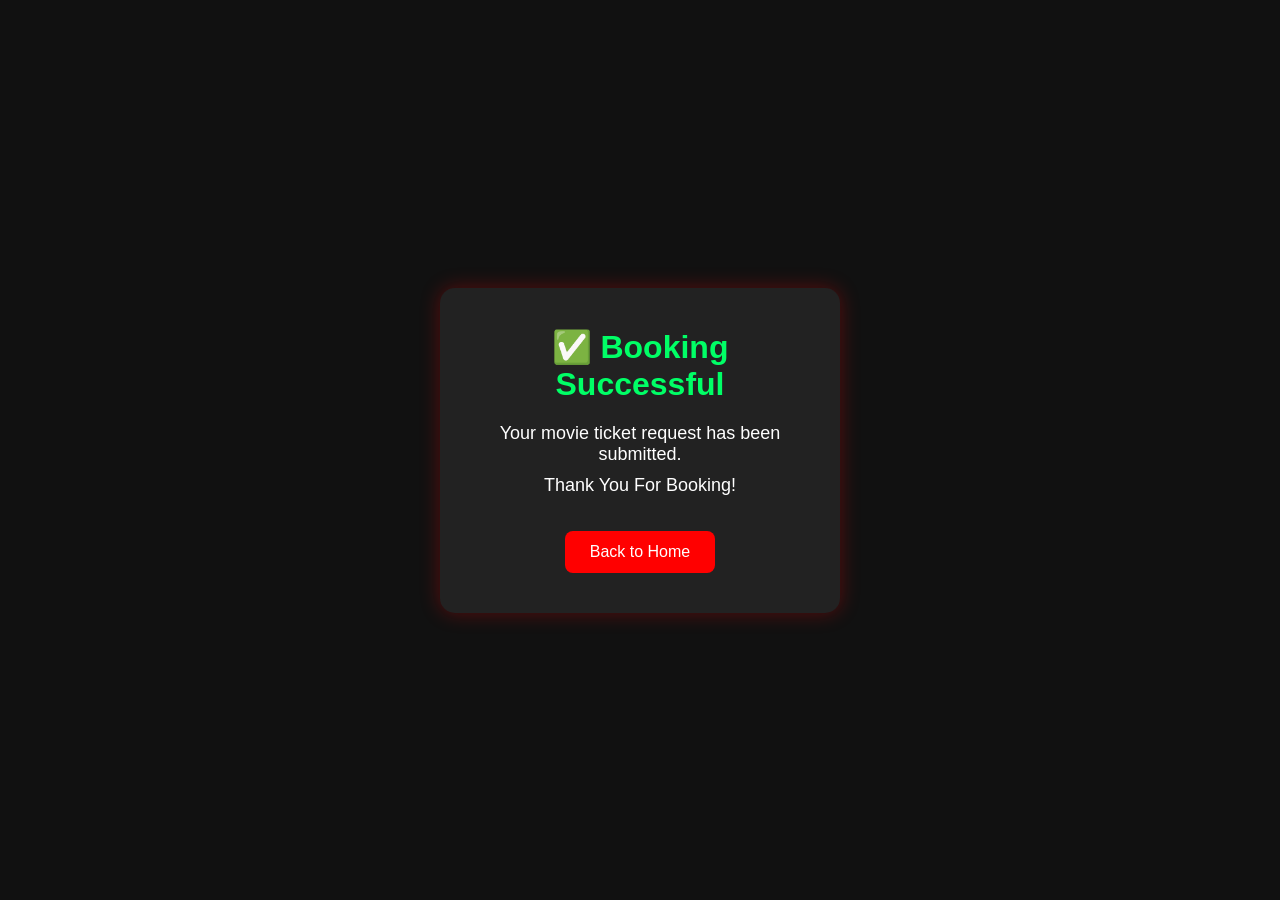
<file: success.html>
<!DOCTYPE html>
<html lang="en">

<head>
    <meta charset="UTF-8">
    <meta name="viewport" content="width=device-width, initial-scale=1.0">
    <title>Booking Successful</title>

    <style>
        * {
            margin: 0;
            padding: 0;
            box-sizing: border-box;
            font-family: Arial, sans-serif;
        }

        body {
            background: #111;
            display: flex;
            justify-content: center;
            align-items: center;
            height: 100vh;
        }

        .success-box {
            background: #222;
            color: white;
            width: 400px;
            padding: 40px;
            border-radius: 15px;
            text-align: center;
            box-shadow: 0 0 20px rgba(255, 0, 0, .3);
        }

        .success-box h1 {
            color: #00ff66;
            margin-bottom: 20px;
        }

        .success-box p {
            margin: 10px 0;
            font-size: 18px;
        }

        .success-box a {
            display: inline-block;
            margin-top: 25px;
            text-decoration: none;
            background: red;
            color: white;
            padding: 12px 25px;
            border-radius: 8px;
        }

        .success-box a:hover {
            background: #c40000;
        }
    </style>
</head>

<body>

    <div class="success-box">

        <h1>✅ Booking Successful</h1>

        <p>Your movie ticket request has been submitted.</p>

        <p>Thank You For Booking!</p>

        <a href="index.html">Back to Home</a>

    </div>

</body>

</html>
</file>
